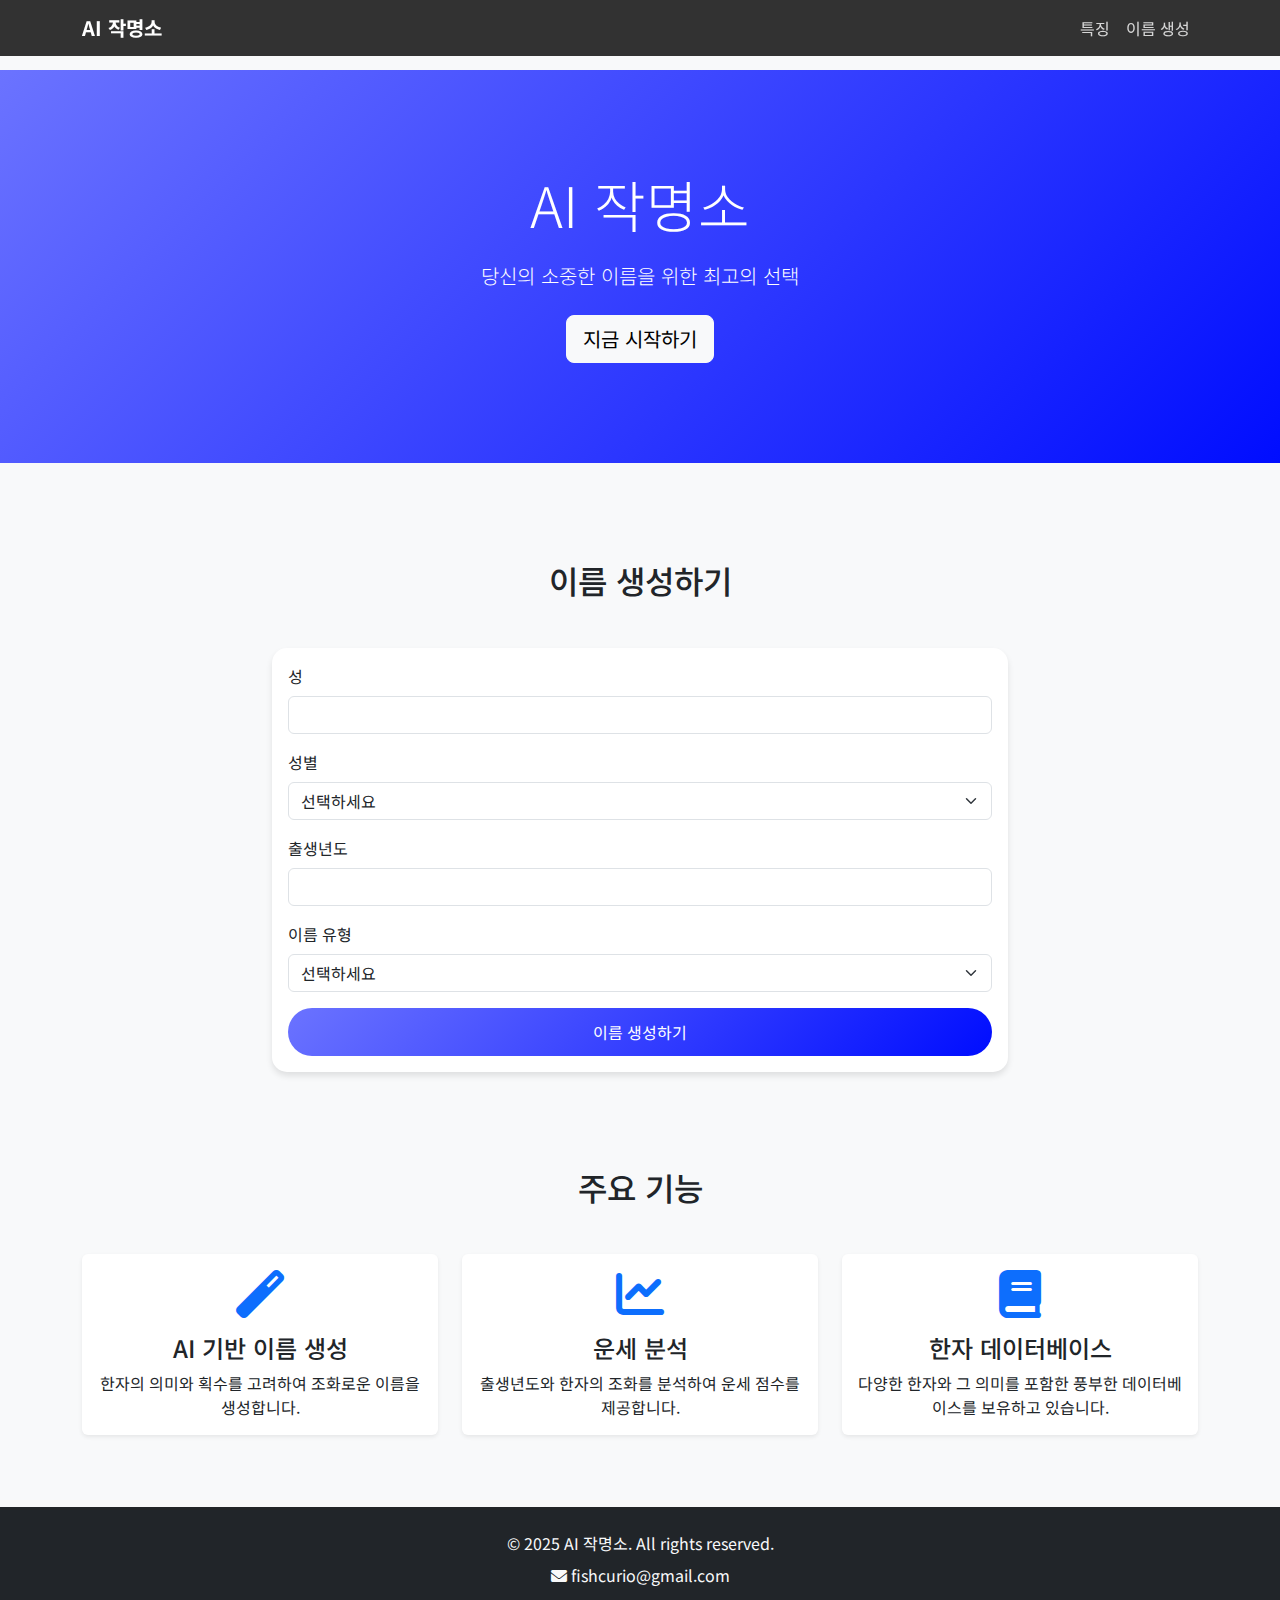
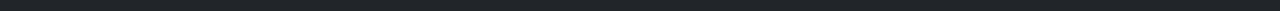
<file: index.html>
<!DOCTYPE html>
<html lang="ko">
<head>
    <meta charset="UTF-8">
    <meta name="viewport" content="width=device-width, initial-scale=1.0">
    <title>AI 작명소 - 당신의 소중한 이름을 위한 최고의 선택</title>
    <link href="https://cdn.jsdelivr.net/npm/bootstrap@5.1.3/dist/css/bootstrap.min.css" rel="stylesheet">
    <link href="https://cdnjs.cloudflare.com/ajax/libs/font-awesome/6.0.0/css/all.min.css" rel="stylesheet">
    <link href="https://fonts.googleapis.com/css2?family=Noto+Sans+KR:wght@400;500;700&display=swap" rel="stylesheet">
<style>
        body {
            font-family: 'Noto Sans KR', sans-serif;
            background-color: #f8f9fa;
        }
    .hero-section {
            background: linear-gradient(135deg, #6B73FF 0%, #000DFF 100%);
        color: white;
            padding: 100px 0;
            margin-bottom: 50px;
        position: relative;
        overflow: hidden;
    }
        .name-card {
            transition: transform 0.3s;
            border: none;
            border-radius: 15px;
        box-shadow: 0 4px 6px rgba(0,0,0,0.1);
    }
        .name-card:hover {
        transform: translateY(-5px);
        }
        .loading {
            display: none;
        text-align: center;
            padding: 20px;
        }
        .loading-spinner {
            width: 3rem;
            height: 3rem;
        }
        .navbar {
            background: rgba(0,0,0,0.8) !important;
            backdrop-filter: blur(10px);
        }
        .navbar-brand {
        font-weight: 700;
            color: white !important;
        }
        .nav-link {
            color: rgba(255,255,255,0.8) !important;
            transition: color 0.3s;
        }
        .nav-link:hover {
            color: white !important;
        }
        .btn-primary {
            background: linear-gradient(135deg, #6B73FF 0%, #000DFF 100%);
            border: none;
            padding: 12px 30px;
            border-radius: 30px;
            transition: transform 0.3s;
        }
        .btn-primary:hover {
            transform: translateY(-2px);
            box-shadow: 0 4px 12px rgba(0,0,0,0.15);
    }
    .scroll-to-top {
        position: fixed;
        bottom: 20px;
        right: 20px;
        width: 40px;
        height: 40px;
        background-color: #000DFF;
        color: white;
        border-radius: 50%;
        display: none;
        justify-content: center;
        align-items: center;
        cursor: pointer;
        z-index: 1000;
        transition: all 0.3s;
        box-shadow: 0 2px 5px rgba(0,0,0,0.2);
    }
    .scroll-to-top:hover {
        background-color: #0007B8;
        transform: translateY(-2px);
    }
    .feature-card {
        transition: transform 0.3s;
    }
    .feature-card:hover {
        transform: translateY(-5px);
    }
</style>
</head>
<body>
    <!-- 네비게이션 바 -->
    <nav class="navbar navbar-expand-lg navbar-dark fixed-top">
    <div class="container">
            <a class="navbar-brand" href="#">AI 작명소</a>
            <button class="navbar-toggler" type="button" data-bs-toggle="collapse" data-bs-target="#navbarNav">
                <span class="navbar-toggler-icon"></span>
            </button>
            <div class="collapse navbar-collapse" id="navbarNav">
                <ul class="navbar-nav ms-auto">
                    <li class="nav-item">
                        <a class="nav-link" href="#features">특징</a>
                    </li>
                    <li class="nav-item">
                        <a class="nav-link" href="#generate">이름 생성</a>
                    </li>
                </ul>
            </div>
        </div>
    </nav>

    <!-- 히어로 섹션 -->
    <section class="hero-section" style="margin-top: 70px;">
        <div class="container text-center">
            <h1 class="display-4 mb-4">AI 작명소</h1>
            <p class="lead mb-4">당신의 소중한 이름을 위한 최고의 선택</p>
            <a href="#generate" class="btn btn-light btn-lg" onclick="scrollToGenerate()">지금 시작하기</a>
    </div>
</section>

    <!-- 이름 생성 섹션 -->
    <section id="generate" class="py-5">
    <div class="container">
            <h2 class="text-center mb-5">이름 생성하기</h2>
            <div class="row justify-content-center">
                <div class="col-md-8">
                    <div class="card name-card">
                        <div class="card-body">
                            <form id="nameForm">
                                <div class="mb-3">
                                    <label for="family_name" class="form-label">성</label>
                                    <input type="text" class="form-control" id="family_name" required>
                </div>
                                <div class="mb-3">
                                    <label for="gender" class="form-label">성별</label>
                                    <select class="form-select" id="gender" required>
                                        <option value="">선택하세요</option>
                                        <option value="남">남성</option>
                                        <option value="여">여성</option>
                                    </select>
            </div>
                                <div class="mb-3">
                                    <label for="birth_year" class="form-label">출생년도</label>
                                    <input type="number" class="form-control" id="birth_year" min="1900" max="2100" required>
                </div>
                                <div class="mb-3">
                                    <label for="nameType" class="form-label">이름 유형</label>
                                    <select class="form-select" id="nameType" required>
                                        <option value="">선택하세요</option>
                                        <option value="hanja">한자 이름</option>
                                        <option value="korean">순수 한국어 이름</option>
                                        <option value="english">영어 이름</option>
                                    </select>
                                </div>
                                <button type="submit" class="btn btn-primary w-100">이름 생성하기</button>
                            </form>
                        </div>
                    </div>
                </div>
            </div>
            <div class="loading mt-4">
                <div class="spinner-border loading-spinner text-primary" role="status">
                    <span class="visually-hidden">Loading...</span>
                </div>
                <p class="mt-3">이름을 생성하는 중입니다...</p>
            </div>
            <div id="results" class="mt-5" style="display: none;">
                <h3 class="text-center mb-4">생성된 이름</h3>
                <div class="row" id="nameResults"></div>
        </div>
    </div>
</section>

    <!-- 기능 소개 섹션 -->
    <section id="features" class="py-5 bg-light">
    <div class="container">
            <h2 class="text-center mb-5">주요 기능</h2>
        <div class="row">
                <div class="col-md-4 mb-4">
                    <div class="card h-100 border-0 shadow-sm feature-card">
                        <div class="card-body text-center">
                            <i class="fas fa-magic fa-3x text-primary mb-3"></i>
                            <h4 class="card-title">AI 기반 이름 생성</h4>
                            <p class="card-text">한자의 의미와 획수를 고려하여 조화로운 이름을 생성합니다.</p>
                        </div>
                    </div>
                </div>
                <div class="col-md-4 mb-4">
                    <div class="card h-100 border-0 shadow-sm feature-card">
                        <div class="card-body text-center">
                            <i class="fas fa-chart-line fa-3x text-primary mb-3"></i>
                            <h4 class="card-title">운세 분석</h4>
                            <p class="card-text">출생년도와 한자의 조화를 분석하여 운세 점수를 제공합니다.</p>
                    </div>
                </div>
            </div>
                <div class="col-md-4 mb-4">
                    <div class="card h-100 border-0 shadow-sm feature-card">
                        <div class="card-body text-center">
                            <i class="fas fa-book fa-3x text-primary mb-3"></i>
                            <h4 class="card-title">한자 데이터베이스</h4>
                            <p class="card-text">다양한 한자와 그 의미를 포함한 풍부한 데이터베이스를 보유하고 있습니다.</p>
                    </div>
                </div>
            </div>
        </div>
    </div>
</section>

    <!-- 푸터 -->
    <footer class="bg-dark text-light py-4">
    <div class="container">
        <div class="row">
                <div class="col-12 text-center">
                    <p class="mb-2">© 2025 AI 작명소. All rights reserved.</p>
                    <p class="mb-0">
                        <a href="mailto:fishcurio@gmail.com" class="text-light text-decoration-none">
                            <i class="fas fa-envelope me-1"></i>fishcurio@gmail.com
                        </a>
                    </p>
                </div>
            </div>
        </div>
    </footer>

    <!-- 위로 가기 버튼 -->
    <div class="scroll-to-top" onclick="scrollToTop()">
        <i class="fas fa-arrow-up"></i>
    </div>

    <script src="https://cdn.jsdelivr.net/npm/bootstrap@5.1.3/dist/js/bootstrap.bundle.min.js"></script>
    <script>
        // 한자 데이터
        const hanjaData = {
            '민': { meaning: '민첩하고 똑똑한', stroke: 5, hanja: '敏' },
            '준': { meaning: '준수하고 뛰어난', stroke: 10, hanja: '俊' },
            '서': { meaning: '서로 돕고 협력하는', stroke: 6, hanja: '序' },
            '지': { meaning: '지혜롭고 현명한', stroke: 8, hanja: '智' },
            '도': { meaning: '도움을 주는', stroke: 7, hanja: '道' },
            '현': { meaning: '현명하고 지혜로운', stroke: 8, hanja: '賢' },
            '우': { meaning: '우수하고 뛰어난', stroke: 6, hanja: '優' },
            '연': { meaning: '연약하고 부드러운', stroke: 7, hanja: '軟' },
            '은': { meaning: '은혜로운', stroke: 9, hanja: '恩' },
            '윤': { meaning: '윤택하고 풍요로운', stroke: 8, hanja: '潤' },
            '호': { meaning: '호기심 많고 탐구하는', stroke: 7, hanja: '好' },
            '수': { meaning: '수려하고 아름다운', stroke: 6, hanja: '秀' },
            '영': { meaning: '영원하고 빛나는', stroke: 8, hanja: '永' },
            '진': { meaning: '진실되고 성실한', stroke: 9, hanja: '眞' },
            '성': { meaning: '성공하고 번영하는', stroke: 7, hanja: '成' },
            '하': { meaning: '크고 넓은', stroke: 3, hanja: '河' },
            '태': { meaning: '태평하고 평화로운', stroke: 10, hanja: '泰' },
            '유': { meaning: '부드럽고 유연한', stroke: 5, hanja: '柔' },
            '인': { meaning: '어질고 착한', stroke: 4, hanja: '仁' },
            '예': { meaning: '아름답고 우아한', stroke: 8, hanja: '藝' },
            '채': { meaning: '빛나고 아름다운', stroke: 11, hanja: '彩' },
            '원': { meaning: '으뜸가는', stroke: 4, hanja: '元' },
            '정': { meaning: '바르고 곧은', stroke: 8, hanja: '正' },
            '승': { meaning: '이기고 승리하는', stroke: 11, hanja: '勝' },
            '혜': { meaning: '지혜롭고 총명한', stroke: 16, hanja: '慧' },
            '상': { meaning: '상서롭고 길한', stroke: 7, hanja: '祥' },
            '선': { meaning: '착하고 선한', stroke: 7, hanja: '善' },
            '미': { meaning: '아름답고 고운', stroke: 6, hanja: '美' },
            '래': { meaning: '다가올 미래', stroke: 9, hanja: '來' },
            '한': { meaning: '크고 한없는', stroke: 9, hanja: '漢' },
            '소': { meaning: '웃음이 있는', stroke: 4, hanja: '笑' },
            '희': { meaning: '기쁨이 있는', stroke: 12, hanja: '喜' },
            '다': { meaning: '많고 풍성한', stroke: 3, hanja: '多' },
            '온': { meaning: '온화하고 따뜻한', stroke: 8, hanja: '溫' },
            '해': { meaning: '밝고 빛나는', stroke: 10, hanja: '海' }
        };

        // 순수 한국어 이름 데이터
        const koreanNameData = {
            // 자연 관련
            '하늘': { meaning: '맑고 높은 하늘', type: ['자연'] },
            '바다': { meaning: '넓고 깊은 바다', type: ['자연'] },
            '달': { meaning: '밝은 달', type: ['자연'] },
            '별': { meaning: '반짝이는 별', type: ['자연'] },
            '구름': { meaning: '자유로운 구름', type: ['자연'] },
            '나래': { meaning: '날개', type: ['자연'] },
            '솔': { meaning: '소나무', type: ['자연'] },
            '가람': { meaning: '강, 물길', type: ['자연'] },
            '미르': { meaning: '용, 물의 신령', type: ['자연', '신령'] },
            '뫼': { meaning: '산', type: ['자연'] },
            '강': { meaning: '큰 물줄기', type: ['자연'] },
            '내': { meaning: '시냇물', type: ['자연'] },
            '샘': { meaning: '물이 솟는 곳', type: ['자연'] },
            '바람': { meaning: '자유로운 바람', type: ['자연'] },
            '비': { meaning: '생명을 키우는 비', type: ['자연'] },
            '눈': { meaning: '하얀 눈', type: ['자연'] },
            '이슬': { meaning: '맑은 이슬', type: ['자연'] },
            '안개': { meaning: '부드러운 안개', type: ['자연'] },
            '노을': { meaning: '저녁 노을', type: ['자연'] },
            '햇살': { meaning: '따뜻한 햇살', type: ['자연'] },
            '단비': { meaning: '기다리던 비', type: ['자연'] },
            '고운': { meaning: '아름답고 예쁜', type: ['형용'] },
            '맑은': { meaning: '깨끗하고 밝은', type: ['형용'] },
            '바른': { meaning: '올바르고 바른', type: ['형용'] },
            '푸른': { meaning: '푸르고 싱그러운', type: ['형용'] },
            '밝은': { meaning: '환하고 밝은', type: ['형용'] },
            '단아': { meaning: '단정하고 아름다운', type: ['형용'] },
            
            // 자연물과 현상
            '가온': { meaning: '중심, 한가운데', type: ['의미'] },
            '가을': { meaning: '풍요로운 계절', type: ['자연'] },
            '겨레': { meaning: '민족, 한 핏줄', type: ['의미'] },
            '고래': { meaning: '바다의 큰 동물', type: ['자연'] },
            '나비': { meaning: '나비처럼 예쁘고 자유로운', type: ['자연'] },
            '다래': { meaning: '달래, 산에서 자라는 열매', type: ['자연'] },
            '도래': { meaning: '돌아옴, 순환', type: ['의미'] },
            '마루': { meaning: '꼭대기, 절정', type: ['의미'] },
            '무지개': { meaning: '일곱 빛깔의 다리', type: ['자연'] },
            '미리내': { meaning: '은하수', type: ['자연'] },
            '바위': { meaning: '단단한 돌', type: ['자연'] },
            '보라': { meaning: '보라색 꽃', type: ['자연'] },
            '봄': { meaning: '새싹이 돋는 계절', type: ['자연'] },
            '빛나': { meaning: '빛이 나는', type: ['형용'] },
            '사랑': { meaning: '사랑', type: ['의미'] },
            '새벽': { meaning: '새로운 시작', type: ['자연'] },
            '샛별': { meaning: '새벽에 뜨는 별', type: ['자연'] },
            '소리': { meaning: '아름다운 소리', type: ['의미'] },
            '솔빛': { meaning: '소나무 빛깔', type: ['자연'] },
            '시내': { meaning: '흐르는 물', type: ['자연'] },
            '아리': { meaning: '아름답다', type: ['형용'] },
            '아침': { meaning: '새로운 시작', type: ['자연'] },
            '여름': { meaning: '열정적인 계절', type: ['자연'] },
            '열매': { meaning: '결실', type: ['자연'] },
            '예솔': { meaning: '예쁜 소나무', type: ['자연'] },
            '오름': { meaning: '작은 산', type: ['자연'] },
            '우주': { meaning: '넓은 우주', type: ['자연'] },
            '울림': { meaning: '마음의 울림', type: ['의미'] },
            '은하': { meaning: '은하수', type: ['자연'] },
            '자락': { meaning: '산자락', type: ['자연'] },
            '잔디': { meaning: '푸른 잔디', type: ['자연'] },
            '조아': { meaning: '좋은, 훌륭한', type: ['형용'] },
            '지니': { meaning: '지혜를 가진', type: ['의미'] },
            '초롱': { meaning: '밝은 빛', type: ['자연'] },
            '하얀': { meaning: '순수한 흰색', type: ['형용'] },
            '한울': { meaning: '큰 하늘', type: ['자연'] },
            '해달': { meaning: '해와 달', type: ['자연'] },
            '해솔': { meaning: '해가 비치는 소나무', type: ['자연'] },
            '해오름': { meaning: '해가 떠오름', type: ['자연'] },
            '홍실': { meaning: '붉은 실', type: ['자연'] },
            '희망': { meaning: '밝은 희망', type: ['의미'] },
            
            // 전통 및 문화
            '가야': { meaning: '아름다운 노래', type: ['예술'] },
            '가온길': { meaning: '중심이 되는 길', type: ['의미'] },
            '고운빛': { meaning: '아름다운 빛', type: ['형용'] },
            '나래새': { meaning: '날개 달린 새', type: ['자연'] },
            '다솜': { meaning: '사랑', type: ['의미'] },
            '단아름': { meaning: '고운 아름다움', type: ['형용'] },
            '도담': { meaning: '맑고 깨끗함', type: ['형용'] },
            '두리': { meaning: '둘레, 주위', type: ['의미'] },
            '마음': { meaning: '순수한 마음', type: ['의미'] },
            '바른길': { meaning: '올바른 길', type: ['의미'] },
            '보듬': { meaning: '감싸안음', type: ['의미'] },
            '보름': { meaning: '달이 가득 찬 날', type: ['자연'] },
            '빛가람': { meaning: '빛나는 강', type: ['자연'] },
            '사랑별': { meaning: '사랑스러운 별', type: ['자연'] },
            '새봄': { meaning: '새로운 봄', type: ['자연'] },
            '샘물': { meaning: '맑은 샘물', type: ['자연'] },
            '솔가람': { meaning: '소나무와 강', type: ['자연'] },
            '아리솔': { meaning: '아름다운 소나무', type: ['자연'] },
            '여울': { meaning: '물살이 센 곳', type: ['자연'] },
            '열린': { meaning: '열려있는 마음', type: ['의미'] },
            '우리': { meaning: '함께하는 공동체', type: ['의미'] },
            '윤슬': { meaning: '물결에 비치는 햇빛', type: ['자연'] },
            '이레': { meaning: '일곱 날', type: ['의미'] },
            '자비': { meaning: '사랑과 자비', type: ['의미'] },
            '정든': { meaning: '정이 든', type: ['의미'] },
            '한결': { meaning: '한결같은', type: ['의미'] },
            '한별': { meaning: '크고 밝은 별', type: ['자연'] },
            '해랑': { meaning: '해와 함께', type: ['자연'] },
            '해린': { meaning: '넓은 바다', type: ['자연'] },
            '해솔빛': { meaning: '소나무에 비치는 햇빛', type: ['자연'] },
            // 꽃과 식물
            '가람꽃': { meaning: '강가에 핀 꽃', type: ['자연'] },
            '갈대': { meaning: '물가에서 자라는 갈대', type: ['자연'] },
            '꽃내': { meaning: '꽃이 피어있는 시냇가', type: ['자연'] },
            '나리': { meaning: '백합꽃', type: ['자연'] },
            '단풍': { meaning: '가을 단풍', type: ['자연'] },
            '들꽃': { meaning: '들에 핀 꽃', type: ['자연'] },
            '매화': { meaning: '매화꽃', type: ['자연'] },
            '목련': { meaning: '목련꽃', type: ['자연'] },
            '민들레': { meaning: '들에 피는 민들레', type: ['자연'] },
            '보리': { meaning: '보리', type: ['자연'] },
            '산들': { meaning: '산들바람', type: ['자연'] },
            '산딸기': { meaning: '산에서 자라는 딸기', type: ['자연'] },
            '솔향': { meaning: '소나무 향기', type: ['자연'] },
            '수련': { meaning: '연꽃', type: ['자연'] },
            '숲': { meaning: '나무가 우거진 숲', type: ['자연'] },
            '신록': { meaning: '새로 난 푸른 잎', type: ['자연'] },
            '연꽃': { meaning: '연꽃', type: ['자연'] },
            '진달래': { meaning: '진달래꽃', type: ['자연'] },
            // 빛과 색
            '가람빛': { meaning: '강물 빛깔', type: ['자연'] },
            '금빛': { meaning: '금색 빛', type: ['자연'] },
            '나비빛': { meaning: '나비의 빛깔', type: ['자연'] },
            '달빛': { meaning: '달빛', type: ['자연'] },
            '무지개빛': { meaning: '무지개 빛깔', type: ['자연'] },
            '별빛': { meaning: '별빛', type: ['자연'] },
            '보름빛': { meaning: '보름달 빛', type: ['자연'] },
            '새빛': { meaning: '새로운 빛', type: ['자연'] },
            '은빛': { meaning: '은색 빛', type: ['자연'] },
            '햇빛': { meaning: '햇빛', type: ['자연'] },
            // 감정과 마음
            '가득': { meaning: '충만한', type: ['의미'] },
            '기쁨': { meaning: '기쁨', type: ['의미'] },
            '달님': { meaning: '달님처럼 포근한', type: ['의미'] },
            '맑음': { meaning: '맑은 마음', type: ['의미'] },
            '바름': { meaning: '올바름', type: ['의미'] },
            '밝음': { meaning: '밝은 마음', type: ['의미'] },
            '보람': { meaning: '보람', type: ['의미'] },
            '사랑': { meaning: '사랑', type: ['의미'] },
            '설렘': { meaning: '가슴 설렘', type: ['의미'] },
            '순수': { meaning: '순수함', type: ['의미'] },
            '아름': { meaning: '아름다움', type: ['의미'] },
            '정다움': { meaning: '정이 많음', type: ['의미'] },
            '즐거움': { meaning: '즐거움', type: ['의미'] },
            '평화': { meaning: '평화', type: ['의미'] },
            '행복': { meaning: '행복', type: ['의미'] },
            // 시간과 계절
            '가을빛': { meaning: '가을의 빛', type: ['자연'] },
            '겨울': { meaning: '겨울', type: ['자연'] },
            '고운봄': { meaning: '아름다운 봄', type: ['자연'] },
            '늦봄': { meaning: '늦은 봄', type: ['자연'] },
            '달밤': { meaning: '달 밝은 밤', type: ['자연'] },
            '봄날': { meaning: '봄날', type: ['자연'] },
            '봄비': { meaning: '봄비', type: ['자연'] },
            '새날': { meaning: '새로운 날', type: ['의미'] },
            '새벽별': { meaning: '새벽에 뜨는 별', type: ['자연'] },
            '여름날': { meaning: '여름날', type: ['자연'] },
            '여름빛': { meaning: '여름의 빛', type: ['자연'] },
            '저녁': { meaning: '저녁', type: ['자연'] },
            '첫봄': { meaning: '첫 봄', type: ['자연'] },
            // 자연 현상
            '가랑비': { meaning: '가늘게 내리는 비', type: ['자연'] },
            '그루터기': { meaning: '나무의 그루터기', type: ['자연'] },
            '나래바람': { meaning: '날개 같은 바람', type: ['자연'] },
            '단비': { meaning: '단비', type: ['자연'] },
            '맑은비': { meaning: '맑은 비', type: ['자연'] },
            '물결': { meaning: '물결', type: ['자연'] },
            '물빛': { meaning: '물빛', type: ['자연'] },
            '바닷빛': { meaning: '바다 빛깔', type: ['자연'] },
            '바람결': { meaning: '바람결', type: ['자연'] },
            '봄바람': { meaning: '봄바람', type: ['자연'] },
            '빗방울': { meaning: '빗방울', type: ['자연'] },
            '새바람': { meaning: '새로운 바람', type: ['자연'] },
            '솔바람': { meaning: '소나무 사이로 부는 바람', type: ['자연'] },
            '숲속': { meaning: '숲속', type: ['자연'] },
            '여울물': { meaning: '여울지는 물', type: ['자연'] },
            '잔물결': { meaning: '잔잔한 물결', type: ['자연'] }
        };

        // 영어 이름 데이터
        const englishNameData = {
            // Traditional Male Names
            'Alexander': { meaning: 'Defender of the people', type: ['male', 'greek'], origin: 'Greek', pronunciation: 'ˌælɪɡˈzændər' },
            'Benjamin': { meaning: 'Son of the right hand', type: ['male', 'hebrew'], origin: 'Hebrew', pronunciation: 'ˈbɛndʒəmɪn' },
            'Christopher': { meaning: 'Bearer of Christ', type: ['male', 'greek'], origin: 'Greek', pronunciation: 'ˈkrɪstəfər' },
            'Daniel': { meaning: 'God is my judge', type: ['male', 'hebrew'], origin: 'Hebrew', pronunciation: 'ˈdænjəl' },
            'Ethan': { meaning: 'Strong, enduring', type: ['male', 'hebrew'], origin: 'Hebrew', pronunciation: 'ˈiːθən' },
            'Gabriel': { meaning: 'God is my strength', type: ['male', 'hebrew'], origin: 'Hebrew', pronunciation: 'ˈɡeɪbriəl' },
            'Henry': { meaning: 'Ruler of the home', type: ['male', 'germanic'], origin: 'Germanic', pronunciation: 'ˈhɛnri' },
            'Isaac': { meaning: 'He will laugh', type: ['male', 'hebrew'], origin: 'Hebrew', pronunciation: 'ˈaɪzək' },
            'James': { meaning: 'Supplanter', type: ['male', 'hebrew'], origin: 'Hebrew', pronunciation: 'dʒeɪmz' },
            'Lucas': { meaning: 'Light giving', type: ['male', 'latin'], origin: 'Latin', pronunciation: 'ˈluːkəs' },
            'Matthew': { meaning: 'Gift of God', type: ['male', 'hebrew'], origin: 'Hebrew', pronunciation: 'ˈmæθjuː' },
            'Nathan': { meaning: 'Gift from God', type: ['male', 'hebrew'], origin: 'Hebrew', pronunciation: 'ˈneɪθən' },
            'Oliver': { meaning: 'Olive tree', type: ['male', 'latin'], origin: 'Latin', pronunciation: 'ˈɒlɪvər' },
            'William': { meaning: 'Resolute protector', type: ['male', 'germanic'], origin: 'Germanic', pronunciation: 'ˈwɪljəm' },

            // Traditional Female Names
            'Abigail': { meaning: 'Father\'s joy', type: ['female', 'hebrew'], origin: 'Hebrew', pronunciation: 'ˈæbɪɡeɪl' },
            'Charlotte': { meaning: 'Free woman', type: ['female', 'french'], origin: 'French', pronunciation: 'ˈʃɑːrlət' },
            'Elizabeth': { meaning: 'God is my oath', type: ['female', 'hebrew'], origin: 'Hebrew', pronunciation: 'ɪˈlɪzəbəθ' },
            'Emma': { meaning: 'Universal', type: ['female', 'germanic'], origin: 'Germanic', pronunciation: 'ˈɛmə' },
            'Grace': { meaning: 'Divine grace', type: ['female', 'latin'], origin: 'Latin', pronunciation: 'ɡreɪs' },
            'Isabella': { meaning: 'Pledged to God', type: ['female', 'hebrew'], origin: 'Hebrew', pronunciation: 'ˌɪzəˈbɛlə' },
            'Katherine': { meaning: 'Pure', type: ['female', 'greek'], origin: 'Greek', pronunciation: 'ˈkæθərɪn' },
            'Lily': { meaning: 'Pure, flower', type: ['female', 'english'], origin: 'English', pronunciation: 'ˈlɪli' },
            'Mia': { meaning: 'Mine, beloved', type: ['female', 'italian'], origin: 'Italian', pronunciation: 'ˈmiːə' },
            'Olivia': { meaning: 'Olive tree', type: ['female', 'latin'], origin: 'Latin', pronunciation: 'əˈlɪviə' },
            'Sophia': { meaning: 'Wisdom', type: ['female', 'greek'], origin: 'Greek', pronunciation: 'səˈfaɪə' },
            'Victoria': { meaning: 'Victory', type: ['female', 'latin'], origin: 'Latin', pronunciation: 'vɪkˈtɔːriə' },

            // Modern Male Names
            'Aiden': { meaning: 'Little fire', type: ['male', 'irish'], origin: 'Irish', pronunciation: 'ˈeɪdən' },
            'Caleb': { meaning: 'Faithful, devoted', type: ['male', 'hebrew'], origin: 'Hebrew', pronunciation: 'ˈkeɪləb' },
            'Dylan': { meaning: 'Son of the sea', type: ['male', 'welsh'], origin: 'Welsh', pronunciation: 'ˈdɪlən' },
            'Elijah': { meaning: 'Yahweh is God', type: ['male', 'hebrew'], origin: 'Hebrew', pronunciation: 'ɪˈlaɪdʒə' },
            'Jackson': { meaning: 'Son of Jack', type: ['male', 'english'], origin: 'English', pronunciation: 'ˈdʒæksən' },
            'Liam': { meaning: 'Strong-willed warrior', type: ['male', 'irish'], origin: 'Irish', pronunciation: 'ˈliːəm' },
            'Mason': { meaning: 'Stone worker', type: ['male', 'english'], origin: 'English', pronunciation: 'ˈmeɪsən' },
            'Noah': { meaning: 'Rest, comfort', type: ['male', 'hebrew'], origin: 'Hebrew', pronunciation: 'ˈnoʊə' },
            'Sebastian': { meaning: 'Revered', type: ['male', 'greek'], origin: 'Greek', pronunciation: 'səˈbæstʃən' },
            'Zachary': { meaning: 'Remembered by God', type: ['male', 'hebrew'], origin: 'Hebrew', pronunciation: 'ˈzækəri' },

            // Modern Female Names
            'Aria': { meaning: 'Air, melody', type: ['female', 'italian'], origin: 'Italian', pronunciation: 'ˈɑːriə' },
            'Autumn': { meaning: 'Born in fall', type: ['female', 'english'], origin: 'English', pronunciation: 'ˈɔːtəm' },
            'Chloe': { meaning: 'Blooming', type: ['female', 'greek'], origin: 'Greek', pronunciation: 'ˈkloʊi' },
            'Eva': { meaning: 'Life', type: ['female', 'hebrew'], origin: 'Hebrew', pronunciation: 'ˈiːvə' },
            'Harper': { meaning: 'Harp player', type: ['female', 'english'], origin: 'English', pronunciation: 'ˈhɑːrpər' },
            'Luna': { meaning: 'Moon', type: ['female', 'latin'], origin: 'Latin', pronunciation: 'ˈluːnə' },
            'Maya': { meaning: 'Water', type: ['female', 'hebrew'], origin: 'Hebrew', pronunciation: 'ˈmaɪə' },
            'Scarlett': { meaning: 'Red', type: ['female', 'english'], origin: 'English', pronunciation: 'ˈskɑːrlət' },
            'Stella': { meaning: 'Star', type: ['female', 'latin'], origin: 'Latin', pronunciation: 'ˈstɛlə' },
            'Zoe': { meaning: 'Life', type: ['female', 'greek'], origin: 'Greek', pronunciation: 'ˈzoʊi' },

            // Unique Names
            'Atlas': { meaning: 'Enduring', type: ['male', 'greek'], origin: 'Greek', pronunciation: 'ˈætləs' },
            'Aurora': { meaning: 'Dawn', type: ['female', 'latin'], origin: 'Latin', pronunciation: 'əˈrɔːrə' },
            'Eden': { meaning: 'Place of pleasure', type: ['unisex', 'hebrew'], origin: 'Hebrew', pronunciation: 'ˈiːdən' },
            'Felix': { meaning: 'Happy, fortunate', type: ['male', 'latin'], origin: 'Latin', pronunciation: 'ˈfiːlɪks' },
            'Hazel': { meaning: 'The hazel tree', type: ['female', 'english'], origin: 'English', pronunciation: 'ˈheɪzəl' },
            'Iris': { meaning: 'Rainbow', type: ['female', 'greek'], origin: 'Greek', pronunciation: 'ˈaɪrɪs' },
            'Leo': { meaning: 'Lion', type: ['male', 'latin'], origin: 'Latin', pronunciation: 'ˈliːoʊ' },
            'Nova': { meaning: 'New', type: ['female', 'latin'], origin: 'Latin', pronunciation: 'ˈnoʊvə' },
            'Phoenix': { meaning: 'Dark red', type: ['unisex', 'greek'], origin: 'Greek', pronunciation: 'ˈfiːnɪks' },
            'Sage': { meaning: 'Wise', type: ['unisex', 'latin'], origin: 'Latin', pronunciation: 'seɪdʒ' }
        };

        // 미리 계산된 한자 배열
        const HANJA_CHARS = Object.keys(hanjaData);
        const KOREAN_NAMES = Object.keys(koreanNameData);
        const ENGLISH_NAMES = Object.keys(englishNameData);
        const CACHE_KEY = 'nameCache';

        // DOM이 로드된 후 실행
        document.addEventListener('DOMContentLoaded', function() {
            // 이름 생성 로직
            const nameForm = document.getElementById('nameForm');
            const results = document.getElementById('results');
            const nameResults = document.getElementById('nameResults');
            const loading = document.querySelector('.loading');

            // 시작하기 버튼 스크롤 함수
            function scrollToGenerate() {
                const generateSection = document.getElementById('generate');
                const headerOffset = 70;
                const elementPosition = generateSection.getBoundingClientRect().top;
                const offsetPosition = elementPosition + window.scrollY - headerOffset;

                window.scrollTo({
                    top: offsetPosition,
                    behavior: "smooth"
                });
            }

            // 캐시에서 이름 가져오기
            function getFromCache(key) {
                const cache = localStorage.getItem(CACHE_KEY);
                if (cache) {
                    const data = JSON.parse(cache);
                    return data[key];
                }
                return null;
            }

            // 캐시에 이름 저장
            function saveToCache(key, names) {
                const cache = localStorage.getItem(CACHE_KEY);
                const data = cache ? JSON.parse(cache) : {};
                data[key] = names;
                localStorage.setItem(CACHE_KEY, JSON.stringify(data));
            }

            function generateNames(familyName, gender, birthYear) {
                // 캐시 키 생성
                const cacheKey = `${familyName}-${gender}-${birthYear}`;
                
                // 캐시된 결과가 있는지 확인
                const cachedNames = getFromCache(cacheKey);
                if (cachedNames) {
                    return cachedNames;
                }

                const names = [];
                const usedCombinations = new Set();
                const maxAttempts = 1000; // 최대 시도 횟수 설정
                let attempts = 0;
                
                while (names.length < 20 && attempts < maxAttempts) { // 20개의 이름으로 증가
                    attempts++;
                    const firstName = HANJA_CHARS[Math.floor(Math.random() * HANJA_CHARS.length)];
                    const secondName = HANJA_CHARS[Math.floor(Math.random() * HANJA_CHARS.length)];
                    const combination = firstName + secondName;
                    
                    if (!usedCombinations.has(combination) && firstName !== secondName) {
                        usedCombinations.add(combination);
                        const meaning = getMeaning(combination);
                        const score = calculateScore(combination, birthYear);
                        names.push({
                            name: familyName + combination,
                            hanja: combination,
                            meaning: meaning,
                            score: score,
                            analysis: generateAnalysis(combination, birthYear)
                        });
                    }
                }
                
                // 점수 기준으로 정렬
                names.sort((a, b) => b.score - a.score);
                
                // 결과를 캐시에 저장
                saveToCache(cacheKey, names);
                return names;
            }

            function getMeaning(name) {
                return Array.from(name)
                    .map(char => hanjaData[char]?.meaning)
                    .filter(Boolean)
                    .join(', ');
            }

            function calculateScore(name, birthYear) {
                const totalStrokes = Array.from(name)
                    .reduce((sum, char) => sum + (hanjaData[char]?.stroke || 0), 0);

                const yearLastDigit = birthYear % 10;
                const strokeHarmony = Math.abs(totalStrokes - yearLastDigit * 2);
                const score = 70 + (10 - strokeHarmony) * 2;

                return Math.min(100, Math.max(70, score));
            }

            function generateAnalysis(name, birthYear) {
                const analysis = [];
                const yearLastDigit = birthYear % 10;
                const totalStrokes = Array.from(name)
                    .reduce((sum, char) => sum + (hanjaData[char]?.stroke || 0), 0);

                // 각 글자 분석
                Array.from(name).forEach(char => {
                    const hanja = hanjaData[char];
                    if (hanja) {
                        analysis.push(`${char}(${hanja.stroke}획): ${hanja.meaning}`);
                    }
                });

                // 총획수 분석
                analysis.push(`총 획수: ${totalStrokes}획`);

                // 음양 조화 분석
                if (totalStrokes % 2 === 0) {
                    analysis.push('음양이 조화롭게 균형을 이루는 이름입니다. 안정적이고 조화로운 기운을 가지고 있습니다.');
                } else {
                    analysis.push('독특한 개성이 돋보이는 이름입니다. 창의적이고 진취적인 기운을 가지고 있습니다.');
                }

                // 한자 조화 분석
                const firstChar = name[0];
                const secondChar = name[1];
                const firstStroke = hanjaData[firstChar]?.stroke || 0;
                const secondStroke = hanjaData[secondChar]?.stroke || 0;
                
                if (Math.abs(firstStroke - secondStroke) <= 2) {
                    analysis.push('두 글자의 획수가 조화롭게 어울립니다.');
                } else if (firstStroke < secondStroke) {
                    analysis.push('점진적으로 발전하는 기운을 가진 이름입니다.');
                } else {
                    analysis.push('안정감 있게 성장하는 기운을 가진 이름입니다.');
                }

                // 출생년도 조화 분석
                if (Math.abs(totalStrokes - yearLastDigit * 2) <= 2) {
                    analysis.push('출생년도와 이름의 획수가 조화를 이루어 행운을 가져다주는 이름입니다.');
                }

                return analysis;
            }

            function displayResults(names, type) {
                nameResults.innerHTML = '';
                results.style.display = 'block';

                names.forEach(name => {
                    const col = document.createElement('div');
                    col.className = 'col-md-3 mb-4';
                    
                    let content;
                    if (type === 'hanja') {
                        content = `
                            <div class="card h-100 name-card">
                                <div class="card-body">
                                    <h5 class="card-title">${name.name}</h5>
                                    <h6 class="card-subtitle mb-2 text-muted">(${Array.from(name.hanja).map(char => `${hanjaData[char]?.hanja}[${hanjaData[char]?.meaning}]`).join(' ')})</h6>
                                    <p class="card-text">
                                        <strong>운세 점수:</strong> ${name.score}점
                                    </p>
                                    <button class="btn btn-outline-primary btn-sm w-100" type="button" data-bs-toggle="collapse" data-bs-target="#analysis${name.name}" aria-expanded="false">
                                        상세 분석 보기
                                    </button>
                                    <div class="collapse mt-2" id="analysis${name.name}">
                                        <div class="card card-body p-2">
                                            <ul class="list-group list-group-flush">
                                                ${name.analysis.map(item => `
                                                    <li class="list-group-item py-1">
                                                        <i class="fas fa-check text-success me-2"></i>
                                                        ${item}
                                                    </li>
                                                `).join('')}
                                            </ul>
                                        </div>
                                    </div>
                                </div>
                            </div>
                        `;
                    } else if (type === 'english') {
                        content = `
                            <div class="card h-100 name-card">
                                <div class="card-body">
                                    <h5 class="card-title">${name.name}</h5>
                                    <h6 class="card-subtitle mb-2 text-muted">
                                        ${name.english} <span class="text-muted">[${name.types.includes('male') ? 'M' : name.types.includes('female') ? 'F' : 'U'}]</span><br>
                                        <small>/${name.pronunciation}/</small>
                                    </h6>
                                    <p class="card-text">
                                        <strong>Origin:</strong> ${name.origin}<br>
                                        <strong>Meaning:</strong> ${name.meaning}
                                    </p>
                                    <button class="btn btn-outline-primary btn-sm w-100" type="button" data-bs-toggle="collapse" data-bs-target="#analysis${name.name.replace(/\s+/g, '')}" aria-expanded="false">
                                        View Detailed Analysis
                                    </button>
                                    <div class="collapse mt-2" id="analysis${name.name.replace(/\s+/g, '')}">
                                        <div class="card card-body p-2">
                                            <ul class="list-group list-group-flush">
                                                ${name.analysis.map(item => `
                                                    <li class="list-group-item py-1">
                                                        <i class="fas fa-check text-success me-2"></i>
                                                        ${item}
                                                    </li>
                                                `).join('')}
                                            </ul>
                                        </div>
                                    </div>
                                </div>
                            </div>
                        `;
                    } else {
                        content = `
                            <div class="card h-100 name-card">
                                <div class="card-body">
                                    <h5 class="card-title">${name.name}</h5>
                                    <p class="card-text">
                                        <strong>의미:</strong> ${name.meaning}
                                    </p>
                                    <button class="btn btn-outline-primary btn-sm w-100" type="button" data-bs-toggle="collapse" data-bs-target="#analysis${name.name}" aria-expanded="false">
                                        상세 분석 보기
                                    </button>
                                    <div class="collapse mt-2" id="analysis${name.name}">
                                        <div class="card card-body p-2">
                                            <ul class="list-group list-group-flush">
                                                ${name.analysis.map(item => `
                                                    <li class="list-group-item py-1">
                                                        <i class="fas fa-check text-success me-2"></i>
                                                        ${item}
                                                    </li>
                                                `).join('')}
                                            </ul>
                                        </div>
                                    </div>
                                </div>
                            </div>
                        `;
                    }
                    
                    col.innerHTML = content;
                    nameResults.appendChild(col);
                });

                const resultCount = document.createElement('div');
                resultCount.className = 'col-12 text-center mb-4';
                resultCount.innerHTML = `<p class="text-muted">총 ${names.length}개의 이름이 생성되었습니다.</p>`;
                nameResults.insertBefore(resultCount, nameResults.firstChild);
            }

            // 폼 제출 이벤트 리스너
            nameForm.addEventListener('submit', function(e) {
                e.preventDefault();
                
                const familyName = document.getElementById('family_name').value;
                const gender = document.getElementById('gender').value;
                const birthYear = document.getElementById('birth_year').value;
                const nameType = document.getElementById('nameType').value;

                loading.style.display = 'block';
                results.style.display = 'none';
                nameResults.innerHTML = '';

                setTimeout(() => {
                    let names;
                    if (nameType === 'hanja') {
                        names = generateNames(familyName, gender, birthYear);
                    } else if (nameType === 'korean') {
                        names = generateKoreanNames(familyName, gender);
                    } else if (nameType === 'english') {
                        names = generateEnglishNames(familyName, gender);
                    }
                    displayResults(names, nameType);
                    loading.style.display = 'none';
                    results.style.display = 'block';
                }, 300);
            });

            // 위로 가기 버튼 관련 코드
            const scrollToTopBtn = document.querySelector('.scroll-to-top');

            window.addEventListener('scroll', function() {
                if (window.scrollY > 300) {
                    scrollToTopBtn.style.display = 'flex';
                } else {
                    scrollToTopBtn.style.display = 'none';
                }
            });

            function scrollToTop() {
                window.scrollTo({
                    top: 0,
                    behavior: 'smooth'
                });
            }

            // 스크롤 시 네비게이션 바 스타일 변경
            window.addEventListener('scroll', function() {
                const navbar = document.querySelector('.navbar');
                navbar.style.backgroundColor = window.scrollY > 50 ? 
                    'rgba(0,0,0,0.9)' : 
                    'rgba(0,0,0,0.8)';
            });

            // 부드러운 스크롤
            document.querySelectorAll('a[href^="#"]').forEach(anchor => {
                anchor.addEventListener('click', function (e) {
                    e.preventDefault();
                    const targetId = this.getAttribute('href').substring(1);
                    const targetElement = document.getElementById(targetId);
                    const headerOffset = 70;
                    const elementPosition = targetElement.getBoundingClientRect().top;
                    const offsetPosition = elementPosition + window.scrollY - headerOffset;

                    window.scrollTo({
                        top: offsetPosition,
                        behavior: "smooth"
                    });
                });
            });

            // scrollToGenerate 함수를 전역으로 노출
            window.scrollToGenerate = scrollToGenerate;

            function generateKoreanNames(familyName, gender) {
                const names = [];
                const usedCombinations = new Set();
                const maxAttempts = 1000;
                let attempts = 0;

                while (names.length < 10 && attempts < maxAttempts) {
                    attempts++;
                    const name = KOREAN_NAMES[Math.floor(Math.random() * KOREAN_NAMES.length)];
                    
                    if (!usedCombinations.has(name)) {
                        usedCombinations.add(name);
                        const meaning = koreanNameData[name].meaning;
                        const types = koreanNameData[name].type;
                        names.push({
                            name: familyName + name,
                            korean: name,
                            meaning: meaning,
                            types: types,
                            analysis: generateKoreanAnalysis(name, types)
                        });
                    }
                }
                
                return names;
            }

            function generateKoreanAnalysis(name, types) {
                const analysis = [];
                
                // 의미 분석
                analysis.push(`의미: ${koreanNameData[name].meaning}`);
                
                // 이름 유형 분석
                analysis.push(`이름 유형: ${types.join(', ')}`);
                
                // 음절 분석
                const syllableCount = name.length;
                analysis.push(`음절 수: ${syllableCount}음절`);
                
                // 특징 분석
                if (types.includes('자연')) {
                    analysis.push('자연과 조화를 이루는 아름다운 이름입니다.');
                }
                if (types.includes('의미')) {
                    analysis.push('깊이 있는 의미를 담은 이름입니다.');
                }
                if (types.includes('형용')) {
                    analysis.push('아름다운 성품을 표현하는 이름입니다.');
                }

                return analysis;
            }

            // 영어 이름 생성 함수
            function generateEnglishNames(familyName, gender) {
                const names = [];
                const usedCombinations = new Set();
                const maxAttempts = 1000;
                let attempts = 0;

                // 성별에 맞는 이름 필터링
                const filteredNames = Object.entries(englishNameData).filter(([_, data]) => {
                    if (gender === '남') {
                        return data.type.includes('male') || data.type.includes('unisex');
                    } else if (gender === '여') {
                        return data.type.includes('female') || data.type.includes('unisex');
                    }
                    return true;
                });

                while (names.length < 10 && attempts < maxAttempts) {
                    attempts++;
                    const [name, data] = filteredNames[Math.floor(Math.random() * filteredNames.length)];
                    
                    if (!usedCombinations.has(name)) {
                        usedCombinations.add(name);
                        names.push({
                            name: familyName + ' ' + name,
                            english: name,
                            meaning: data.meaning,
                            origin: data.origin,
                            types: data.type,
                            analysis: generateEnglishAnalysis(name, data)
                        });
                    }
                }
                
                return names;
            }

            function generateEnglishAnalysis(name, data) {
                const analysis = [];
                
                // 의미 분석
                analysis.push(`Meaning: ${data.meaning}`);
                
                // 이름 유형과 기원
                analysis.push(`Origin: ${data.origin}`);
                analysis.push(`Name type: ${data.type.join(', ')}`);
                
                // 특징 분석
                if (data.type.includes('traditional')) {
                    analysis.push('This is a traditional name with deep historical roots.');
                }
                if (data.type.includes('modern')) {
                    analysis.push('This is a modern name that has gained popularity in recent years.');
                }
                if (data.type.includes('unisex')) {
                    analysis.push('This name is suitable for any gender.');
                }

                // 문화적 의미
                switch (data.origin.toLowerCase()) {
                    case 'hebrew':
                        analysis.push('This name has biblical origins and carries spiritual significance.');
                        break;
                    case 'greek':
                        analysis.push('This name comes from ancient Greek culture and mythology.');
                        break;
                    case 'latin':
                        analysis.push('This name has classical Latin roots.');
                        break;
                    case 'germanic':
                        analysis.push('This name has strong Germanic heritage.');
                        break;
                    case 'celtic':
                    case 'irish':
                    case 'welsh':
                        analysis.push('This name has Celtic origins and reflects ancient British Isles culture.');
                        break;
                }

                return analysis;
            }

            // 이름 유형 선택 옵션 수정
            const nameTypeSelect = document.getElementById('nameType');
            nameTypeSelect.innerHTML = `
                <option value="">선택하세요</option>
                <option value="hanja">한자 이름</option>
                <option value="korean">순수 한국어 이름</option>
                <option value="english">영어 이름</option>
            `;
    });
</script>
</body>
</html>
</file>
